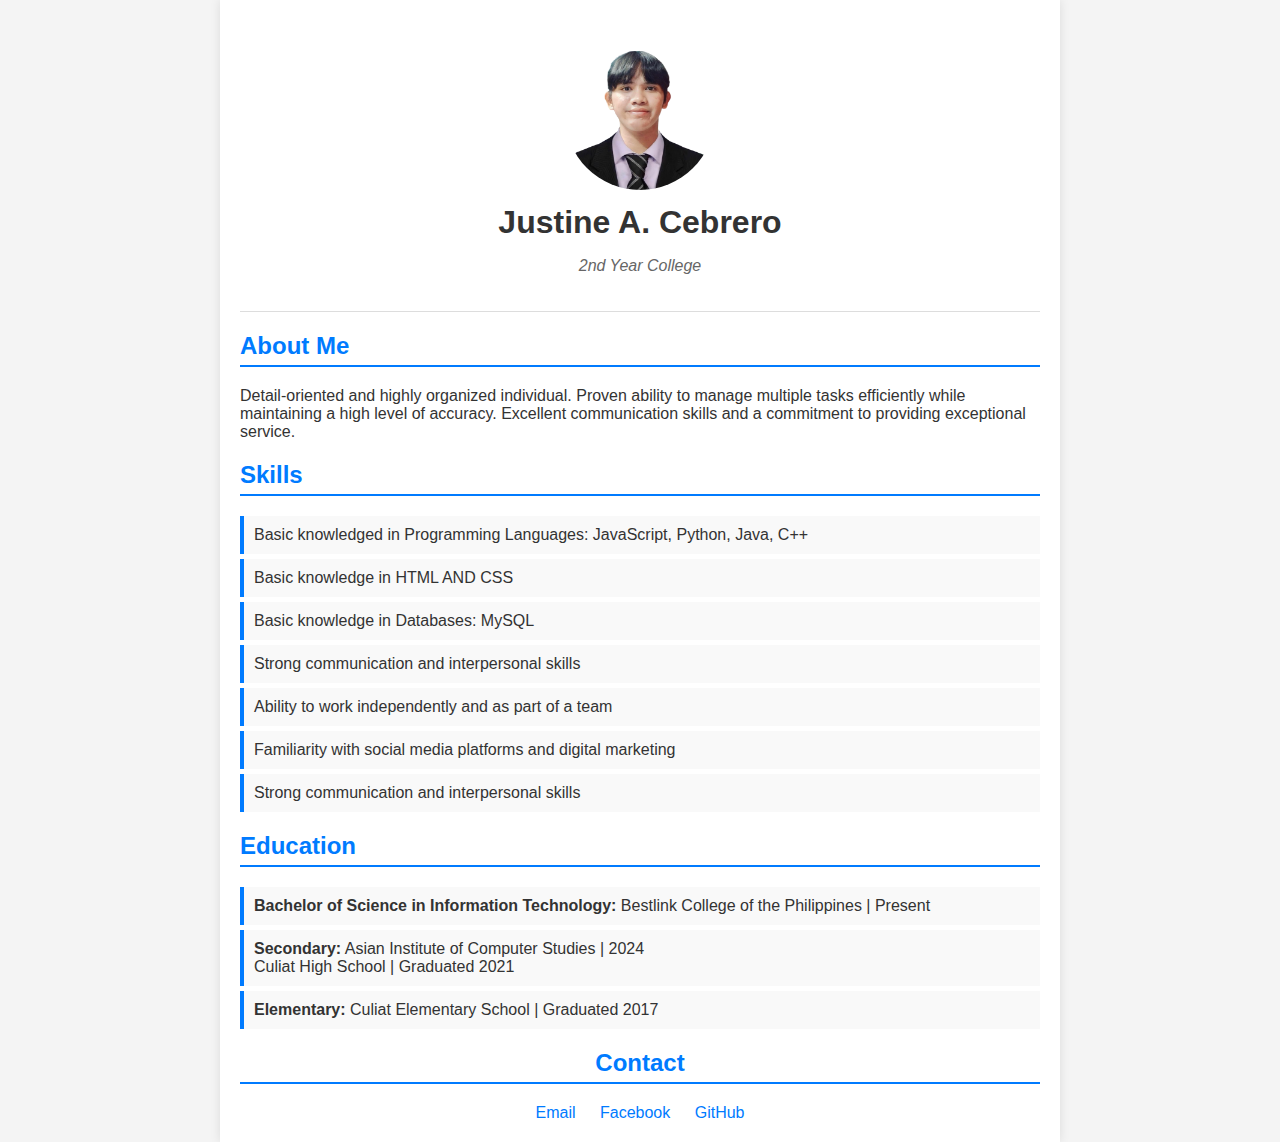
<file: index.html>
<!DOCTYPE html>
<html lang="en">
<head>
    <meta charset="UTF-8">
    <meta name="viewport" content="width=device-width, initial-scale=1.0">
    <title>Justine</title>
    <link rel="stylesheet" href="style.css">
</head>
<body>
    <div class="container">
        <header>
            <img src="idpic.jpeg" alt="Profile Picture" class="profile-pic">
            <h1>Justine A. Cebrero</h1>
            <p class="job-title">2nd Year College</p>
        </header>
        
        <section id="bio">
            <h2>About Me</h2>
            <p>Detail-oriented and highly organized individual. Proven ability to manage multiple tasks efficiently while maintaining a high level of accuracy. Excellent communication skills and a commitment to providing exceptional service.</p>
        </section>
        
        <section id="skills">
            <h2>Skills</h2>
            <ul>
                <li>Basic knowledged in Programming Languages: JavaScript, Python, Java, C++</li>
                <li>Basic knowledge in HTML AND CSS</li>
                <li>Basic knowledge in Databases: MySQL</li>
                <li>Strong communication and interpersonal skills</li>
                <li>Ability to work independently and as part of a team</li>
                <li>Familiarity with social media platforms and digital marketing</li>
                <li>Strong communication and interpersonal skills</li>

            </ul>
        </section>
        
        
        <section id="education">
            <h2>Education</h2>
            <ul>
                <li><strong>Bachelor of Science in Information Technology:</strong>  Bestlink College of the Philippines | Present</li>
                <li><strong>Secondary:</strong> Asian Institute of Computer Studies | 2024 <br> Culiat High School | Graduated 2021</li>
                <li><strong>Elementary:</strong> Culiat Elementary School | Graduated 2017 </li>
                
                
            </ul>
        </section>
        
        <div class="contact">
            <h2>Contact</h2>
            <a href="https://mail.google.com/mail/u/0/?tab=rm&ogbl">Email</a>
            <a href="https://www.facebook.com/justine.argonsola.09" target="_blank">Facebook</a>
            <a href="https://github.com/JustineC24" target="_blank">GitHub</a>
        </div>
    </div>
</body>

</html>
</file>
<file: style.css>
body {
    font-family: Arial, sans-serif;
    margin: 0;
    padding: 0;
    background-color: #f4f4f4;
    color: #333;
}
.container {
    max-width: 800px;
    margin: 0 auto;
    padding: 20px;
    background-color: #fff;
    box-shadow: 0 0 10px rgba(0,0,0,0.1);
}
header {
    text-align: center;
    padding: 20px 0;
    border-bottom: 1px solid #ddd;
}
.profile-pic {
    width: 150px;
    height: 150px;
    border-radius: 50%;
    object-fit: cover;
    margin-bottom: 10px;
}
h1 {
    margin: 0;
    font-size: 2em;
}
.job-title {
    color: #666;
    font-style: italic;
}
section {
    margin: 20px 0;
}
h2 {
    color: #007bff;
    border-bottom: 2px solid #007bff;
    padding-bottom: 5px;
}
ul {
    list-style-type: none;
    padding: 0;
}
li {
    background-color: #f9f9f9;
    margin: 5px 0;
    padding: 10px;
    border-left: 4px solid #007bff;
}
.contact {
    text-align: center;
    margin-top: 20px;
}
.contact a {
    margin: 0 10px;
    text-decoration: none;
    color: #007bff;
}
</file>
